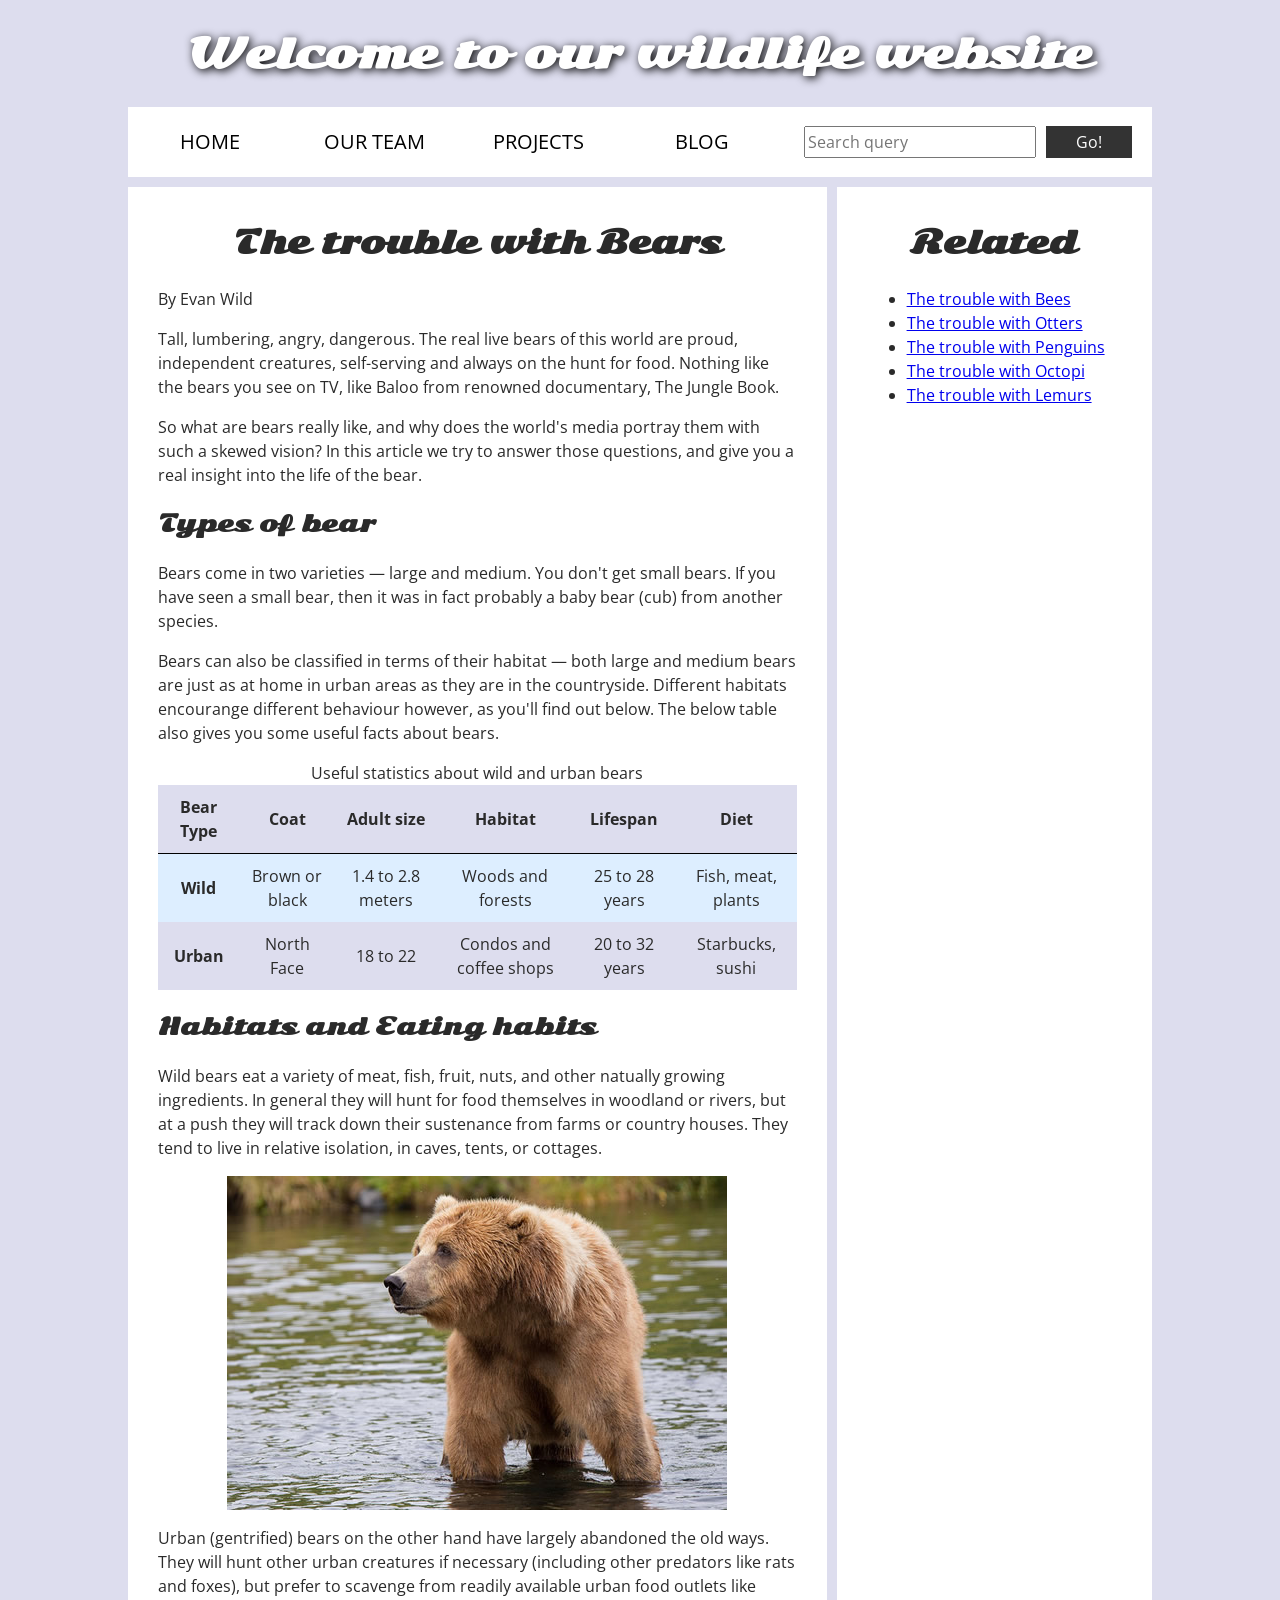
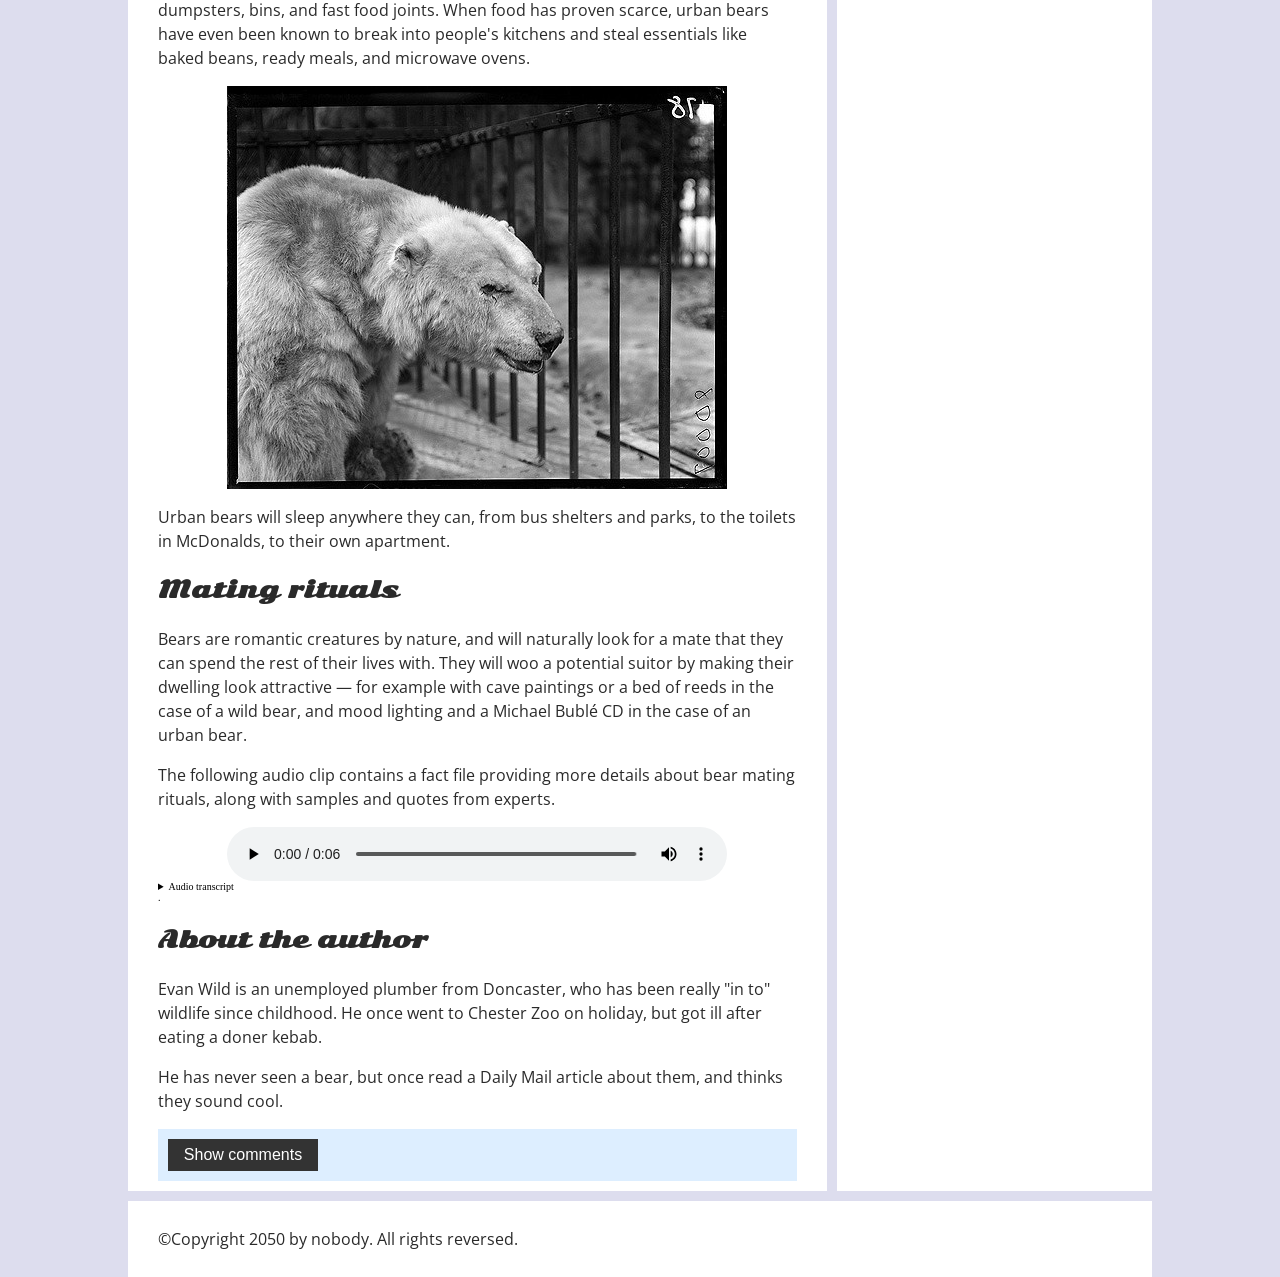
<file: ica/ica4/index.html>
<!DOCTYPE html>
<html lang="en-US">
  <head>
    <meta charset="utf-8">

    <title>Accessibility assessment</title>
    <link href="https://fonts.googleapis.com/css?family=Open+Sans+Condensed:300|Sonsie+One" rel="stylesheet" type="text/css">
    <link rel="stylesheet" href="style.css">

    <!-- the below three lines are a fix to get HTML5 semantic elements working in old versions of Internet Explorer-->
    <!--[if lt IE 9]>
      <script src="http://html5shiv.googlecode.com/svn/trunk/html5.js"></script>
    <![endif]-->
  </head>

  <body>
    <header>
      <h1>Welcome to our wildlife website</h1>
    </header>

    <nav>
      <ul>
        <li><a href="#">Home</a></li>
        <li><a href="#">Our team</a></li>
        <li><a href="#">Projects</a></li>
        <li><a href="#">Blog</a></li>
      </ul>

      <form class="search">
        <input type="search" name="q" placeholder="Search query" aria-label="Search through site content">
        <input type="submit" value="Go!">
      </form>
    </nav>

    <main>
      <article>
        <h2>The trouble with Bears</h2>
        <p>By Evan Wild</p>
       
        <p>Tall, lumbering, angry, dangerous. The real live bears of this world are proud, independent creatures, self-serving and always on the hunt for food. Nothing like the bears you see on TV, like Baloo from renowned documentary, The Jungle Book.</p>
       
        <p>So what are bears really like, and why does the world's media portray them with such a skewed vision? In this article we try to answer those questions, and give you a real insight into the life of the bear.</p>
        
        <h3>Types of bear</h3>
        
        <p>Bears come in two varieties — large and medium. You don't get small bears. If you have seen a small bear, then it was in fact probably a baby bear (cub) from another species.</p>
        
        <p>Bears can also be classified in terms of their habitat — both large and medium bears are just as at home in urban areas as they are in the countryside. Different habitats encourange different behaviour however, as you'll find out below. The below table also gives you some useful facts about bears.</p>
      
        <table>
          <caption>Useful statistics about wild and urban bears</caption>
          <thead>
            <tr>
              <th scope="col">Bear Type</th>
              <th scope="col">Coat</th>
              <th scope="col">Adult size</th>
              <th scope="col">Habitat</th>
              <th scope="col">Lifespan</th>
              <th scope="col">Diet</th>
            </tr>
          </thead>
          <tbody>
            <tr>
              <th scope="row">Wild</th>
              <td>Brown or black</td>
              <td>1.4 to 2.8 meters</td>
              <td>Woods and forests</td>
              <td>25 to 28 years</td>
              <td>Fish, meat, plants</td>
            </tr>
            <tr>
              <th scope="row">Urban</td>
              <td>North Face</td>
              <td>18 to 22</td>
              <td>Condos and coffee shops</td>
              <td>20 to 32 years</td>
              <td>Starbucks, sushi</td>
            </tr>
          </tbody>
        </table>

        <h3>Habitats and Eating habits</h3>
    
        <p>Wild bears eat a variety of meat, fish, fruit, nuts, and other natually growing ingredients. In general they will hunt for food themselves in woodland or rivers, but at a push they will track down their sustenance from farms or country houses. They tend to live in relative isolation, in caves, tents, or cottages.</p>
 
        <img src="media/wild-bear.jpg" alt="A big brown wild bear standing in a river looking for fish">
        
        <p>Urban (gentrified) bears on the other hand have largely abandoned the old ways. They will hunt other urban creatures if necessary (including other predators like rats and foxes), but prefer to scavenge from readily available urban food outlets like dumpsters, bins, and fast food joints. When food has proven scarce, urban bears have even been known to break into people's kitchens and steal essentials like baked beans, ready meals, and microwave ovens.</p>
      
        <img src="media/urban-bear.jpg" alt="An urban polar bear looking through the railings of his garden">
        
        <p>Urban bears will sleep anywhere they can, from bus shelters and parks, to the toilets in McDonalds, to their own apartment.</p>
        
        <h3>Mating rituals</h3>
        
        <p>Bears are romantic creatures by nature, and will naturally look for a mate that they can spend the rest of their lives with. They will woo a potential suitor by making their dwelling look attractive — for example with cave paintings or a bed of reeds in the case of a wild bear, and mood lighting and a Michael Bublé CD in the case of an urban bear.</p>
    
        <p>The following audio clip contains a fact file providing more details about bear mating rituals, along with samples and quotes from experts.</p>
   
        <audio controls>
          <source src="media/bear.mp3" type="audio/mp3">
          <source src="media/bear.ogg" type="audio/ogg">
          <p>It looks like your browser doesn't support HTML5 audio players. Here is a <a href="media/bear.mp3">direct link to the audio file</a>instead.</p>
        </audio>
        <details>
          <summary>Audio transcript</summary>
          <p>This isn't really an audio fact file about bears, but it is a audio file you can transcribe</p>
        </details>.

        <aside>

          <h3>About the author</h3>
        
          <p>Evan Wild is an unemployed plumber from Doncaster, who has been really "in to" wildlife since childhood. He once went to Chester Zoo on holiday, but got ill after eating a doner kebab.</p>
        
          <p>He has never seen a bear, but once read a Daily Mail article about them, and thinks they sound cool.</p>

        </aside>
        <section class="comments">
          <button class="show-hide">Show comments</button>

          <div class="comment-wrapper">

            <h2>Add comment</h2>

            <form class="comment-form">
              <div class="flex-pair">
                <label for="name">Your name:</label>
                <input type="text" name="name" id="name" placeholder="Enter your name">
              </div>
              <div class="flex-pair">
                <label for="comment">Your comment:</label>
                <input type="text" name="comment" id="comment" placeholder="Enter your comment">
              </div>
              <div>
                <input type="submit" value="Submit comment">
              </div>
            </form>

            <h2>Comments</h2>

            <ul class="comment-container">

              <li>

                <p>Bob Fossil</p>

                <p>Oh I am so glad you taught me all about the big brown angry guys in the woods. With their sniffing little noses and their bad attitudes, they can sure be a menace — I was thinking of putting them all in a truck and driving them outta here. I run a zoo, you know.</p>

              </li>

            </ul>

          </div>
        </section>
      </article>

      <div class="secondary">
        <h2>Related</h2>

        <ul>
          <li><a href="#">The trouble with Bees</a></li>
          <li><a href="#">The trouble with Otters</a></li>
          <li><a href="#">The trouble with Penguins</a></li>
          <li><a href="#">The trouble with Octopi</a></li>
          <li><a href="#">The trouble with Lemurs</a></li>
        </ul>
      </div>
    </main>

    <footer>
      <p>©Copyright 2050 by nobody. All rights reversed.</p>
    </footer>

    <script src="main.js"></script>

  </body>
</html>
</file>
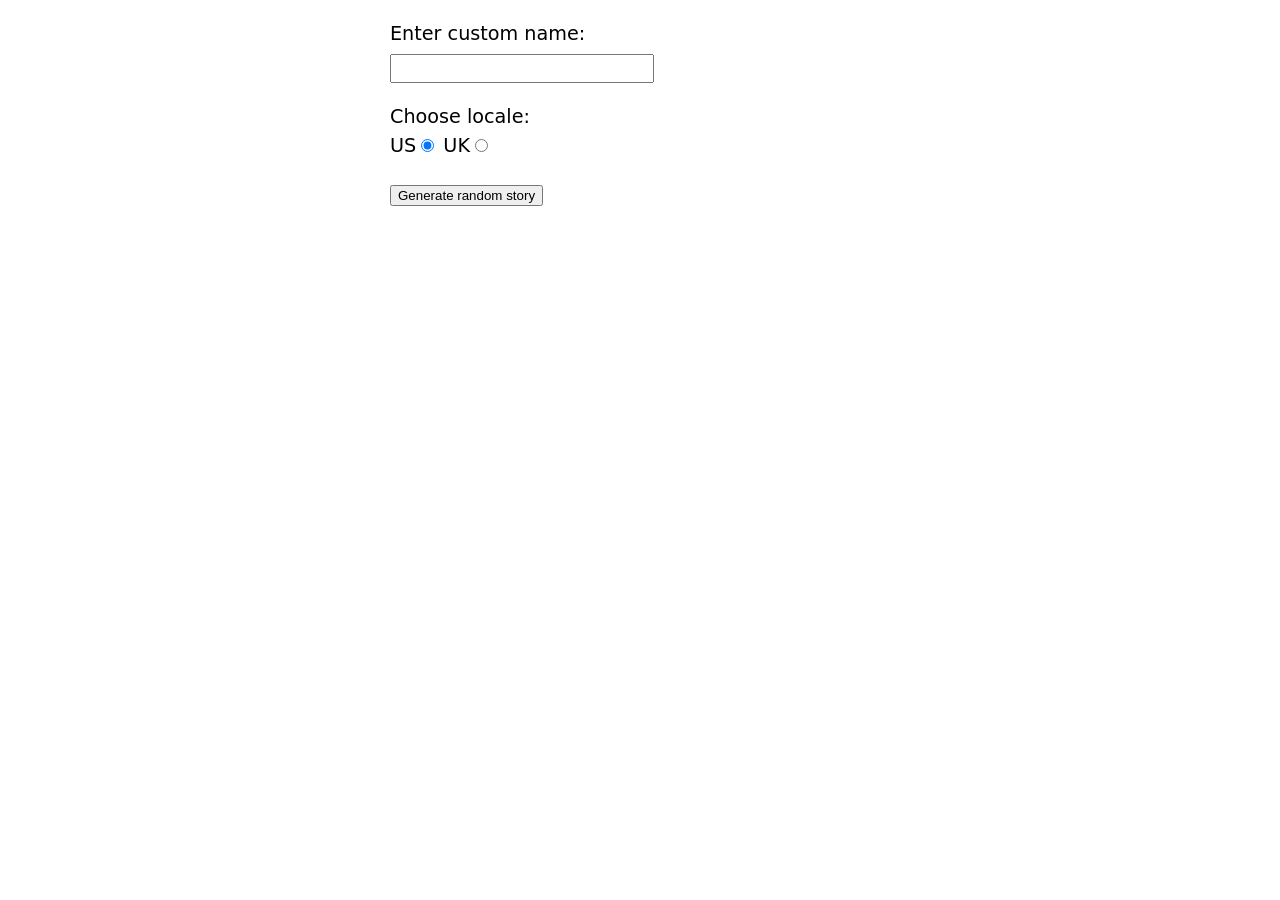
<file: ica/ica11.html>
<!DOCTYPE html>
<html lang="en">
<head>
    <meta charset="utf-8">
    <meta name="viewport" content="width=device-width, initial-scale=1.0">
    <title>ica11 | Silly story generator</title>
    <style>
        body {
        font: 1.2em / 1.5 system-ui;
        margin: 0 auto;
        width: 500px;
        }

        fieldset {
        border: 0;
        }

        fieldset,
        legend {
        padding: 0;
        margin: 0;
        }

        input[type="text"] {
        margin-top: 5px;
        padding: 5px;
        width: 50%;
        display: block;
        }

        div,
        fieldset {
        margin-top: 20px;
        }

        p {
        margin-top: 10px;
        background: #ffc125;
        padding: 20px;
        visibility: hidden;
        }
    </style>
</head>

<body>
    <div>
        <label for="custom-name">Enter custom name:</label>
        <input id="custom-name" type="text" placeholder="" />
    </div>
        <fieldset>
            <legend>Choose locale:</legend>
            <label for="us">US</label
            ><input id="us" type="radio" name="uk-us" value="us" checked />
            <label for="uk">UK</label
            ><input id="uk" type="radio" name="uk-us" value="uk" />
        </fieldset>
    <div>
  <button class="generate">Generate random story</button>
</div>
<p class="story"></p>
<script>
    const customName = document.getElementById("custom-name");
    const generateBtn = document.querySelector(".generate");
    const story = document.querySelector(".story");

    function randomValueFromArray(array) {
        const random = Math.floor(Math.random() * array.length);
        return array[random];
    }

    const characters = ["Willy the Goblin", "Big Daddy", "Father Christmas"];
    const places = ["the soup kitchen", "Disneyland", "the White House"];
    const events = [
        "spontaneously combusted",
        "melted into a puddle on the sidewalk",
        "turned into a slug and slithered away",
    ];

    function returnRandomStoryString() {
        const randomCharacter = randomValueFromArray(characters);
        const randomPlace = randomValueFromArray(places);
        const randomEvent = randomValueFromArray(events);

        let storyText = `It was 94 Fahrenheit outside, so 
            ${randomCharacter} went for a walk. When they got to 
            ${randomPlace}, they stared in horror for a few moments, then 
            ${randomEvent}. Bob saw the whole thing, but was not surprised — 
            ${randomCharacter} weighs 300 pounds, and it was a hot day.`;

        return storyText;
    }

    generateBtn.addEventListener("click", generateStory);

    function generateStory() {
        let newStory = returnRandomStoryString();
        if (customName.value !== "") {
            const name = customName.value;
            newStory = newStory.replace("Bob", name);
        }

        if (document.getElementById("uk").checked) {
            const weight = Math.round(300 / 14) + " stone";
            const temperature = Math.round((94 - 32) * (5 / 9)) + " Celsius";
            newStory = newStory.replace("300 pounds", weight);
            newStory = newStory.replace("94 Fahrenheit", temperature);
        }

        console.log(newStory);
        story.textContent = newStory;
        story.style.visibility = "visible";
    }
</script>
</body>
</html>
</file>
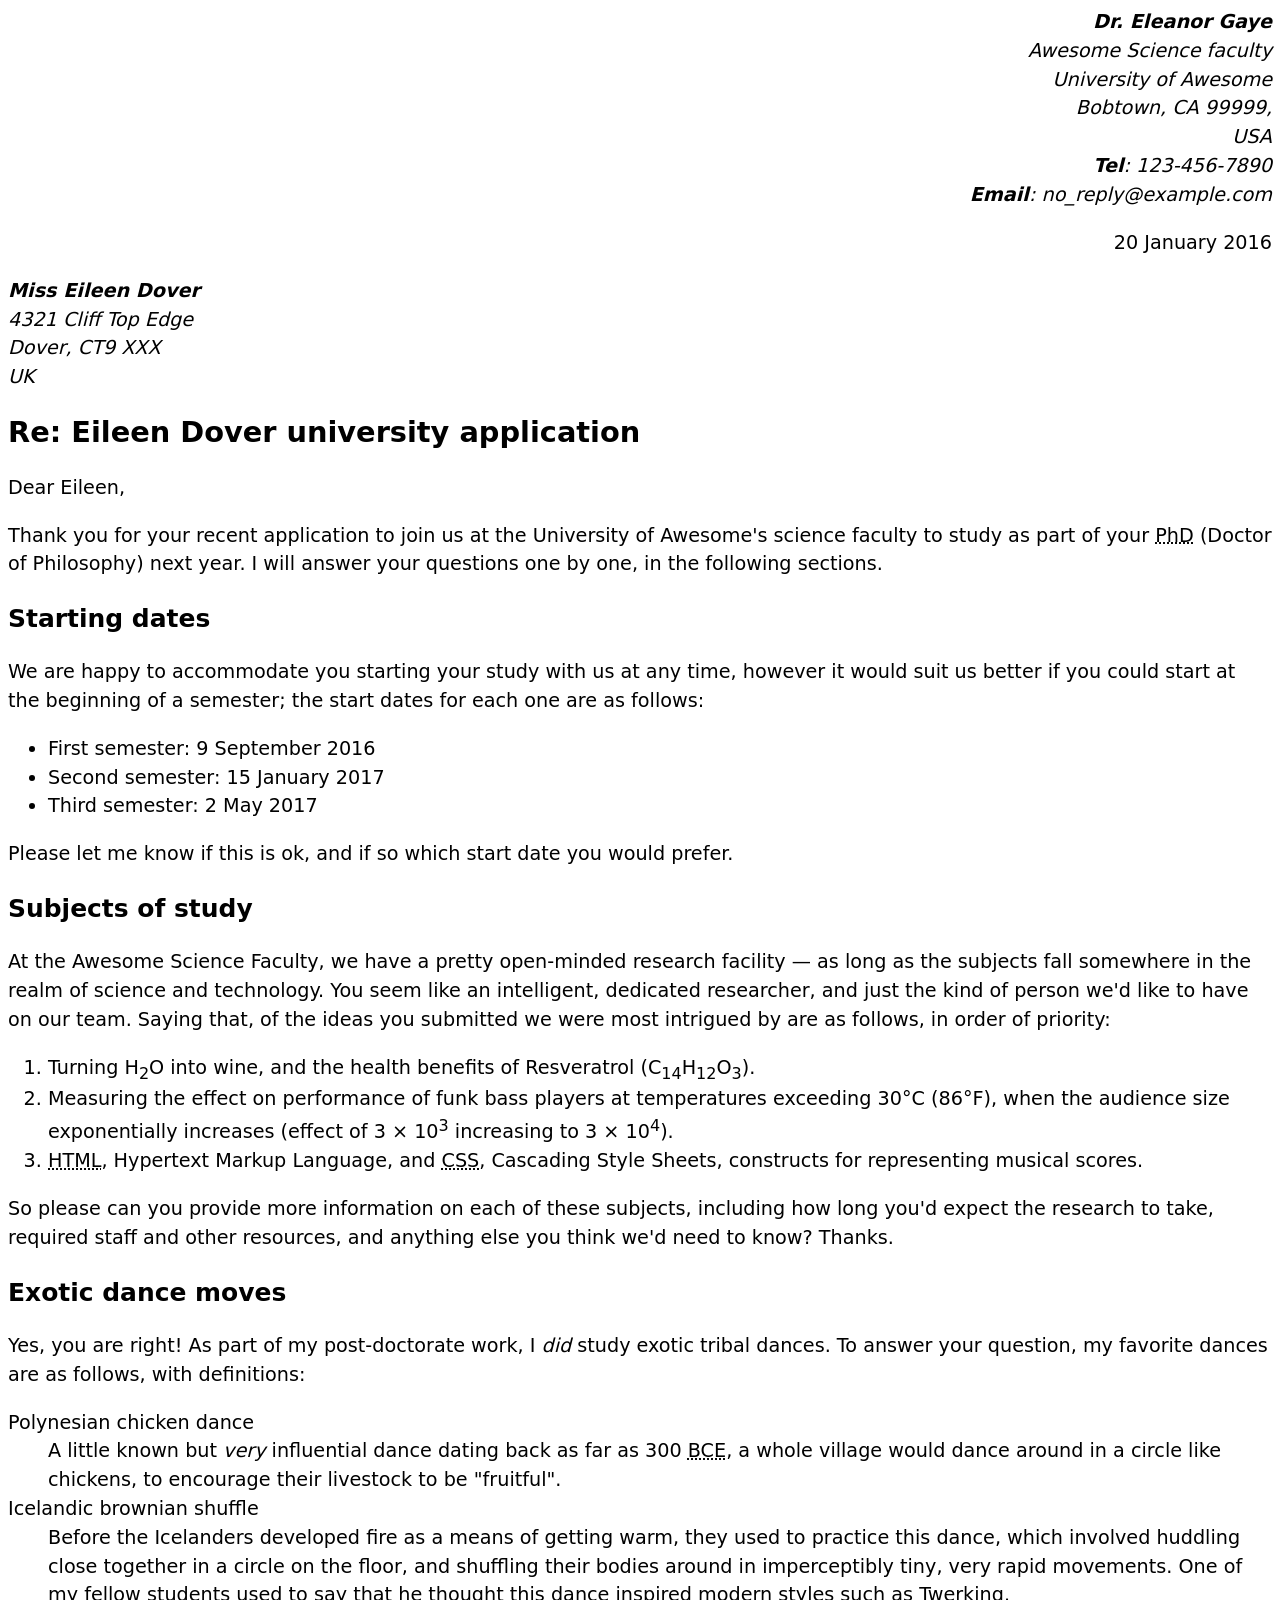
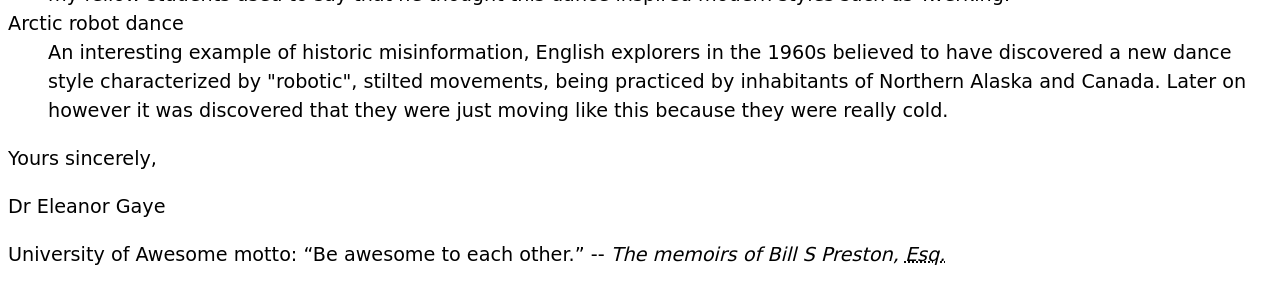
<file: ica/ICA3.html>
<!doctype html>
<html lang="en-US">
  <head>
    <meta charset="utf-8" />
    <meta name="author" content="Dr. Eleanor Gaye" />
    <title>Awesome science application correspondence</title>
    <style>
        body {
          font: 1.2em / 1.5 system-ui;
        }

        .sender-column {
          text-align: right;
        }

        h1 {
        font-size: 1.5em;
        }

        h2 {
          font-size: 1.3em;
        }
    </style>
</head>
<body>
    <address class="sender-column">
        <strong>Dr. Eleanor Gaye</strong><br />
        Awesome Science faculty<br />
        University of Awesome<br />
        Bobtown, CA 99999,<br />
        USA<br />
        <strong>Tel</strong>: 123-456-7890<br />
        <strong>Email</strong>: no_reply@example.com
    </address>

    <p class="sender-column">
      <time datetime="2016-01-20">20 January 2016</time>
    </p>

    <address> 
        <strong>Miss Eileen Dover</strong><br />
        4321 Cliff Top Edge<br />
        Dover, CT9 XXX<br />
        UK
    </address>
    
    <h1>Re: Eileen Dover university application</h1>

    <p>Dear Eileen,</p>

    <p>
      Thank you for your recent application to join us at the University of
      Awesome's science faculty to study as part of your
      <abbr title="Doctor of Philosophy">PhD</abbr> (Doctor of Philosophy) next year. I will answer your
      questions one by one, in the following sections.
    </p>

    <h2>Starting dates</h2>

    <p>
        We are happy to accommodate you starting your study with us at any time,
        however it would suit us better if you could start at the beginning of a
        semester; the start dates for each one are as follows:
    </p>

    <ul>
        <li>  First semester: <time datetime="2016-09-09">9 September 2016</time></li>
        <li>Second semester: <time datetime="2017-01-15">15 January 2017</time></li>
        <li>Third semester: <time datetime="2017-05-02">2 May 2017</time></li>
    </ul>
    
    <p>
      Please let me know if this is ok, and if so which start date you would
      prefer.
    </p>

    <h2>Subjects of study</h2>

    <p>
      At the Awesome Science Faculty, we have a pretty open-minded research
      facility — as long as the subjects fall somewhere in the realm of science
      and technology. You seem like an intelligent, dedicated researcher, and
      just the kind of person we'd like to have on our team. Saying that, of the
      ideas you submitted we were most intrigued by are as follows, in order of
      priority:
    </p>

    <ol>
      <li>
        Turning H<sub>2</sub>O into wine, and the health benefits of Resveratrol
        (C<sub>14</sub>H<sub>12</sub>O<sub>3</sub>).
      </li>
      <li>
        Measuring the effect on performance of funk bass players at temperatures
        exceeding 30°C (86°F), when the audience size exponentially increases
        (effect of 3 × 10<sup>3</sup> increasing to 3 × 10<sup>4</sup>).
      </li>
      <li>
        <abbr title="Hypertext Markup Language">HTML</abbr>, Hypertext Markup Language, and <abbr title="Cascading Style Sheets">CSS</abbr>,
        Cascading Style Sheets, constructs for representing musical scores.
      </li>
    </ol>

    <p>
      So please can you provide more information on each of these subjects,
      including how long you'd expect the research to take, required staff and
      other resources, and anything else you think we'd need to know? Thanks.
    </p>

    <h2>Exotic dance moves</h2>

    <p>
      Yes, you are right! As part of my post-doctorate work, I
      <em>did</em> study exotic tribal dances. To answer your question, my
      favorite dances are as follows, with definitions:
    </p>

    <dl>
      <dt>Polynesian chicken dance</dt>
      <dd>
        A little known but <em>very</em> influential dance dating back as far as
        300 <abbr title="Before Common Era">BCE</abbr>, a whole village would
        dance around in a circle like chickens, to encourage their livestock to
        be "fruitful".
      </dd>

      <dt>Icelandic brownian shuffle</dt>
      <dd>
        Before the Icelanders developed fire as a means of getting warm, they
        used to practice this dance, which involved huddling close together in a
        circle on the floor, and shuffling their bodies around in imperceptibly
        tiny, very rapid movements. One of my fellow students used to say that
        he thought this dance inspired modern styles such as Twerking.
      </dd>

      <dt>Arctic robot dance</dt>
      <dd>
        An interesting example of historic misinformation, English explorers in
        the 1960s believed to have discovered a new dance style characterized by
        "robotic", stilted movements, being practiced by inhabitants of Northern
        Alaska and Canada. Later on however it was discovered that they were
        just moving like this because they were really cold.
      </dd>
    </dl>

    <p>Yours sincerely,</p>

    <p>Dr Eleanor Gaye</p>

    <p>
      University of Awesome motto: <q>Be awesome to each other.</q> --
      <cite
        >The memoirs of Bill S Preston, <abbr title="Esquire">Esq.</abbr></cite>
    </p>
</body>
</html>
</file>
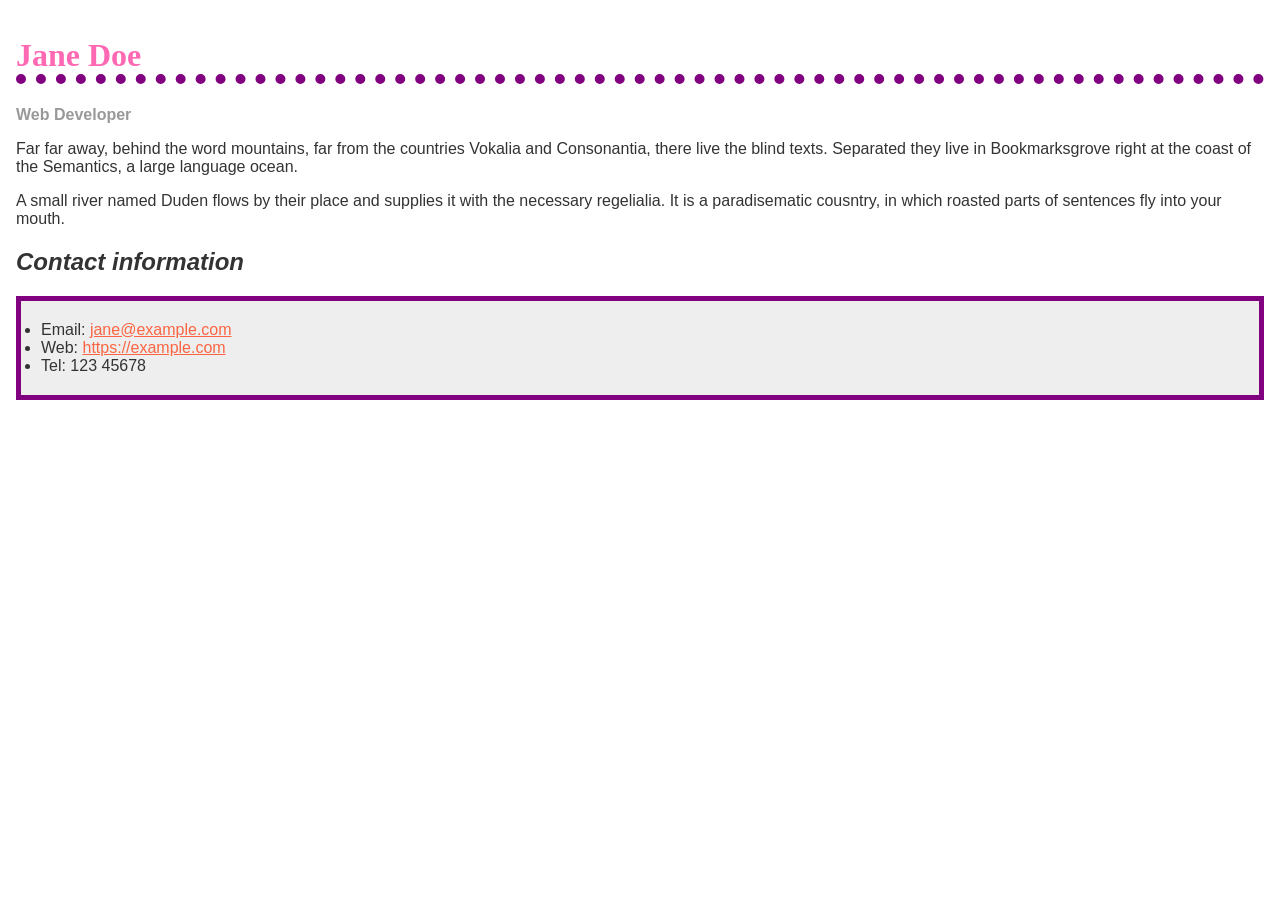
<file: ica/ica7.html>
<!doctype html>
<html lang="en">
  <head>
    <meta charset="utf-8" />
    <meta name="viewport" content="width=device-width" />
    <title>Formatting a biography</title>
    <style>
      body {
        background-color: #fff;
        color: #333;
        font-family: Arial, Helvetica, sans-serif;
        padding: 1em;
        margin: 0;
      }

      h1 {
        color: hotpink;
        font-size: 2em;
        font-family: Georgia, "Times New Roman", Times, serif;
        border-bottom: 10px dotted purple;
      }

      h2 {
        font-size: 1.5em;
        font-style: italic;
      }

      .job-title {
        color: #999999;
        font-weight: bold;
      }

      a:link,
      a:visited {
        color: #fb6542;
      }

      a:hover {
        text-decoration: none;
        color: green;
      }

      ul {
        background-color: #eeeeee;
        border: 5px solid purple;
        padding: 20px;
      }
    </style>
  </head>

  <body>
    <h1>Jane Doe</h1>
    <div class="job-title">Web Developer</div>
    <p>
      Far far away, behind the word mountains, far from the countries Vokalia
      and Consonantia, there live the blind texts. Separated they live in
      Bookmarksgrove right at the coast of the Semantics, a large language
      ocean.
    </p>

    <p>
      A small river named Duden flows by their place and supplies it with the
      necessary regelialia. It is a paradisematic cousntry, in which roasted
      parts of sentences fly into your mouth.
    </p>

    <h2>Contact information</h2>
    <ul>
      <li>
        Email:
        <a href="mailto:jane@example.com">jane@example.com</a>
      </li>
      <li>
        Web:
        <a href="https://example.com">https://example.com</a>
      </li>
      <li>Tel: 123 45678</li>
    </ul>
  </body>
</html>
</file>
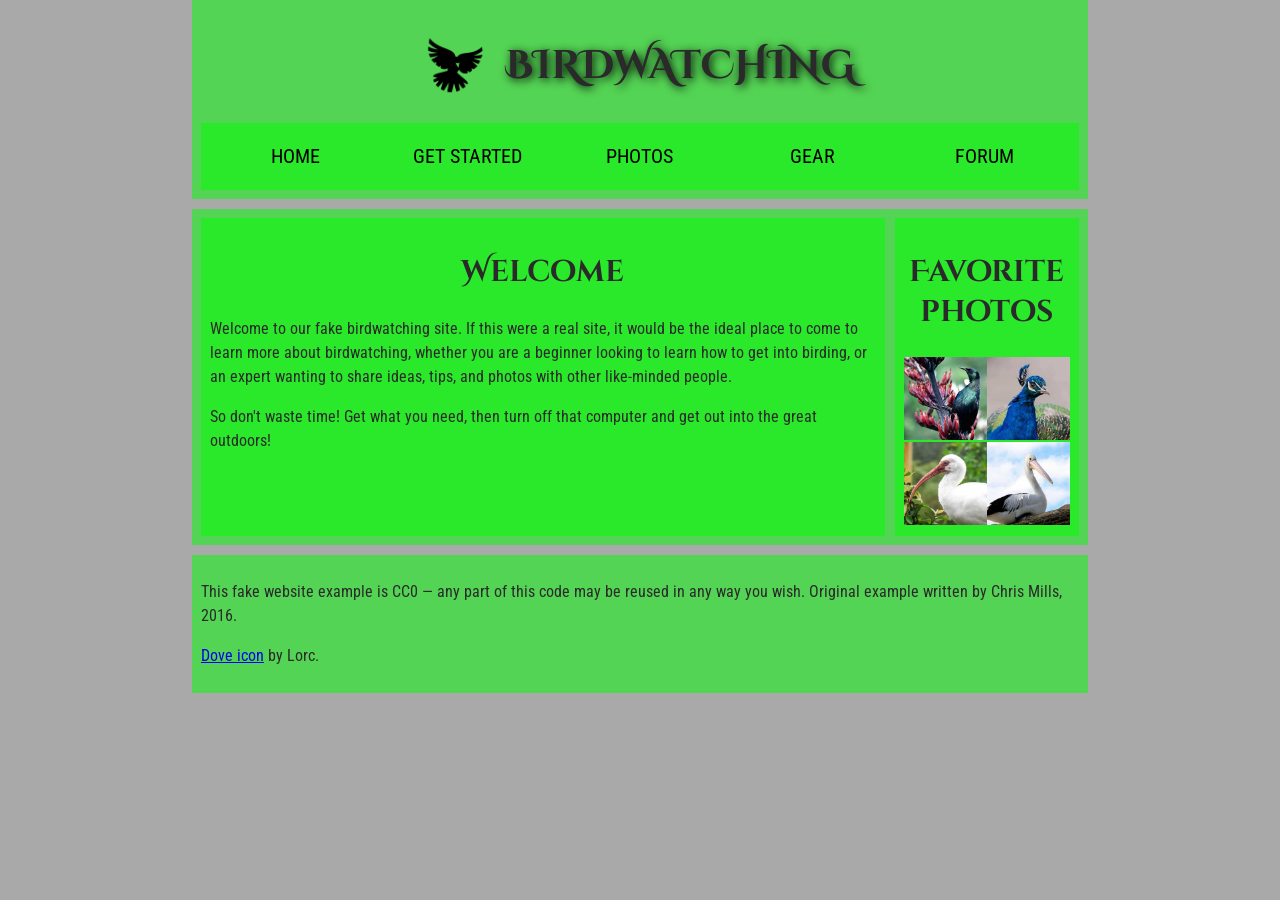
<file: wa/wa4.html>
<!doctype html>
<html lang="en">
  <head>
    <meta charset="utf-8" />
    <title>Birdwatching</title>
    <link
      href="https://fonts.googleapis.com/css?family=Roboto+Condensed:300%7CCinzel+Decorative:700"
      rel="stylesheet" />
<style>
        /* || General setup */

body {
  margin: 0;
}

html {
  font-size: 10px;
  background-color: darkgrey;
}

body {
  width: 70%;
  min-width: 800px;
  margin: 0 auto;
}

/* || typography */

h1,
h2 {
  font-family: "Cinzel Decorative", cursive;
  color: #2a2a2a;
}

p,
li {
  font-family: "Roboto Condensed", sans-serif;
  color: #2a2a2a;
}

h1 {
  font-size: 4rem;
  text-align: center;
  text-shadow: 2px 2px 10px black;
}

h2 {
  font-size: 3rem;
  text-align: center;
}

p,
li {
  font-size: 1.6rem;
  line-height: 1.5;
}

/* || header layout */

header {
  margin-bottom: 10px;
}

main,
header,
nav,
article,
aside,
footer,
section {
  background-color: #00ff0080;
  padding: 1%;
}

h1 {
  text-transform: uppercase;
  display: flex;
  align-items: center;
  justify-content: center;
  gap: 20px;
}

header img {
  height: 60px;
}

nav ul {
  padding: 0;
  list-style-type: none;
  display: flex;
}

nav li {
  text-align: center;
  flex: 1;
}

nav a {
  font-size: 2rem;
  text-transform: uppercase;
  text-decoration: none;
  color: black;
}

nav a:hover,
nav a:focus {
  color: red;
}

/* || main layout */

main {
  display: flex;
  gap: 10px;
}

article {
  flex: 4;
}

aside {
  flex: 1;
}

aside a {
  display: block;
  float: left;
  width: 50%;
}

aside img {
  max-width: 100%;
}

footer {
  margin-top: 10px;
}
</style>
  </head>

  <body>
    <header>
    <h1>
        <img src="images/dove.png" alt="Dove logo" /> 
        Birdwatching
    </h1>
    
        <nav>
        <ul>
            <li><a href="#">Home</a></li>
            <li><a href="#">Get Started</a></li>
            <li><a href="#">Photos</a></li>
            <li><a href="#">Gear</a></li>
            <li><a href="#">Forum</a></li>
        </ul>
        </nav>
    </header>

<main>
    <article>
    <h2>Welcome</h2>

    <p>
      Welcome to our fake birdwatching site. If this were a real site, it
      would be the ideal place to come to learn more about birdwatching,
      whether you are a beginner looking to learn how to get into birding, or
      an expert wanting to share ideas, tips, and photos with other
      like-minded people.
    </p>

    <p>
      So don't waste time! Get what you need, then turn off that computer and
      get out into the great outdoors!
    </p>
    </article>

    <aside>
    <h2>Favorite photos</h2>

        <a href="images/favorite-bird-1.jpg">
        <img src="images/favorite-bird-1_th.jpg" alt="Favorite Bird 1" />
        </a>
        <a href="images/favorite-bird-2.jpg">
        <img src="images/favorite-bird-2_th.jpg" alt="Favorite Bird 2" />
        </a>
        <a href="images/favorite-bird-3.jpg">
        <img src="images/favorite-bird-3_th.jpg" alt="Favorite Bird 3" />
        </a>
        <a href="images/favorite-bird-4.jpg">
        <img src="images/favorite-bird-4_th.jpg" alt="Favorite Bird 4" />
        </a>
    </aside>
</main>

<footer>
    <p>
      This fake website example is CC0 — any part of this code may be reused
      in any way you wish. Original example written by Chris Mills, 2016.
    </p>

    <p>
      <a href="http://game-icons.net/lorc/originals/dove.html">Dove icon</a>
      by Lorc.
    </p>
</footer>
</body>
</html>
</file>
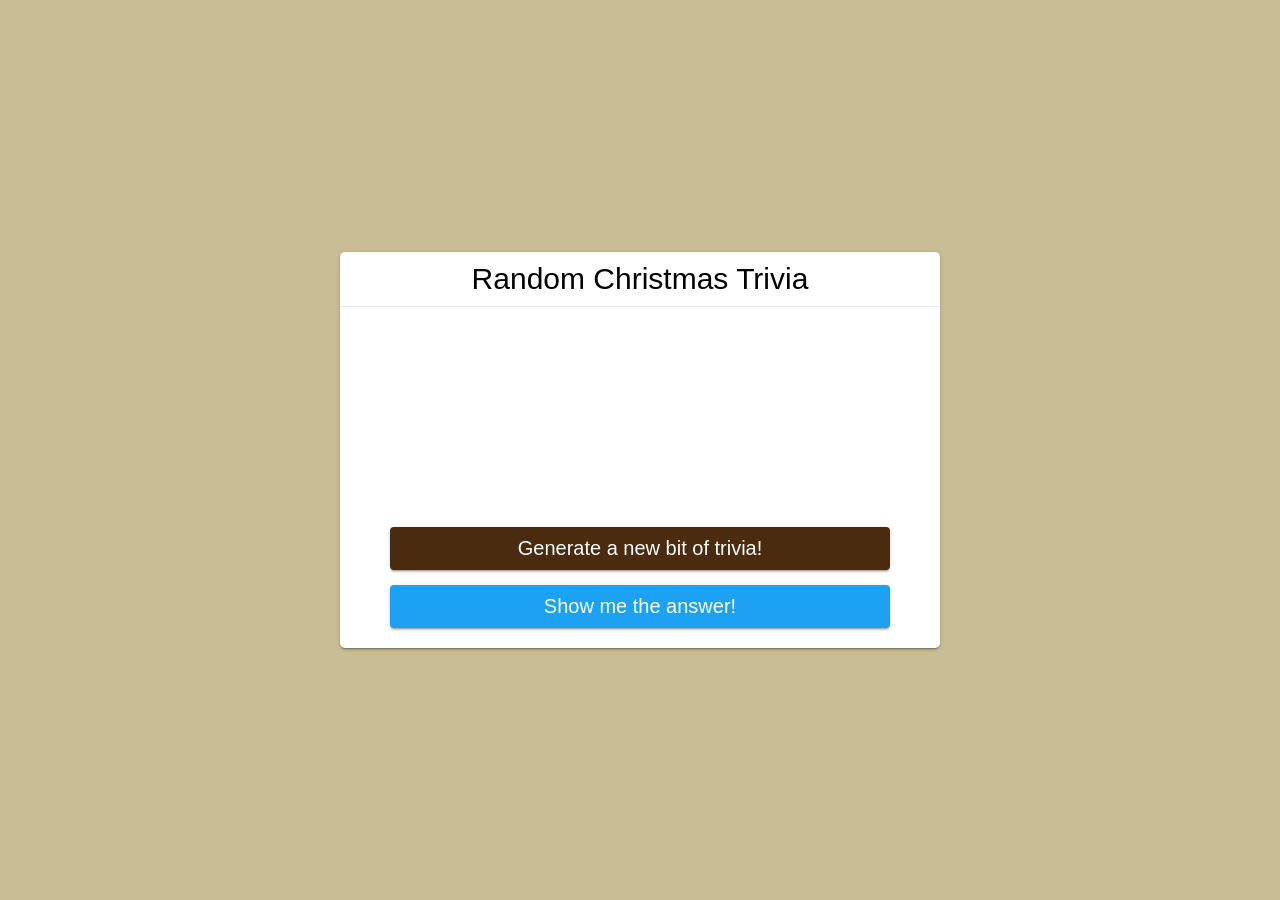
<file: ica/ica12/ica12.html>
<!DOCTYPE html>
<html lang="en">
<head>
    <meta charset="UTF-8">
    <meta http-equiv="X-UA-Compatible" content="IE=edge">
    <meta name="viewport" content="width=device-width, initial-scale=1.0">
    <title>ica12:api</title>
    <link rel="stylesheet" href="ica12.css">
</head>
<body>
    <div class="app">
        <header>Random Christmas Trivia</header>
        <section class="quotes">
          <div class="quote-text" id="js-quote-text"></div>
          <div class="quote-text" id="js-answer-text"></div>
        </section>
        <section class="controls" >
          <button type="button" id="js-new-quote" class="new-quote button">
            Generate a new bit of trivia!
          </button>
          <button type="button" id="js-tweet" class="twitter button">
            Show me the answer!
          </button>
          <!-- <a class="answer button" id="js-tweet" target="_blank" rel="noreferrer">Show me the answer!</a> -->
        </section>
      </div>
      <script src="ica12.js"></script>
</body>
</html>
</file>
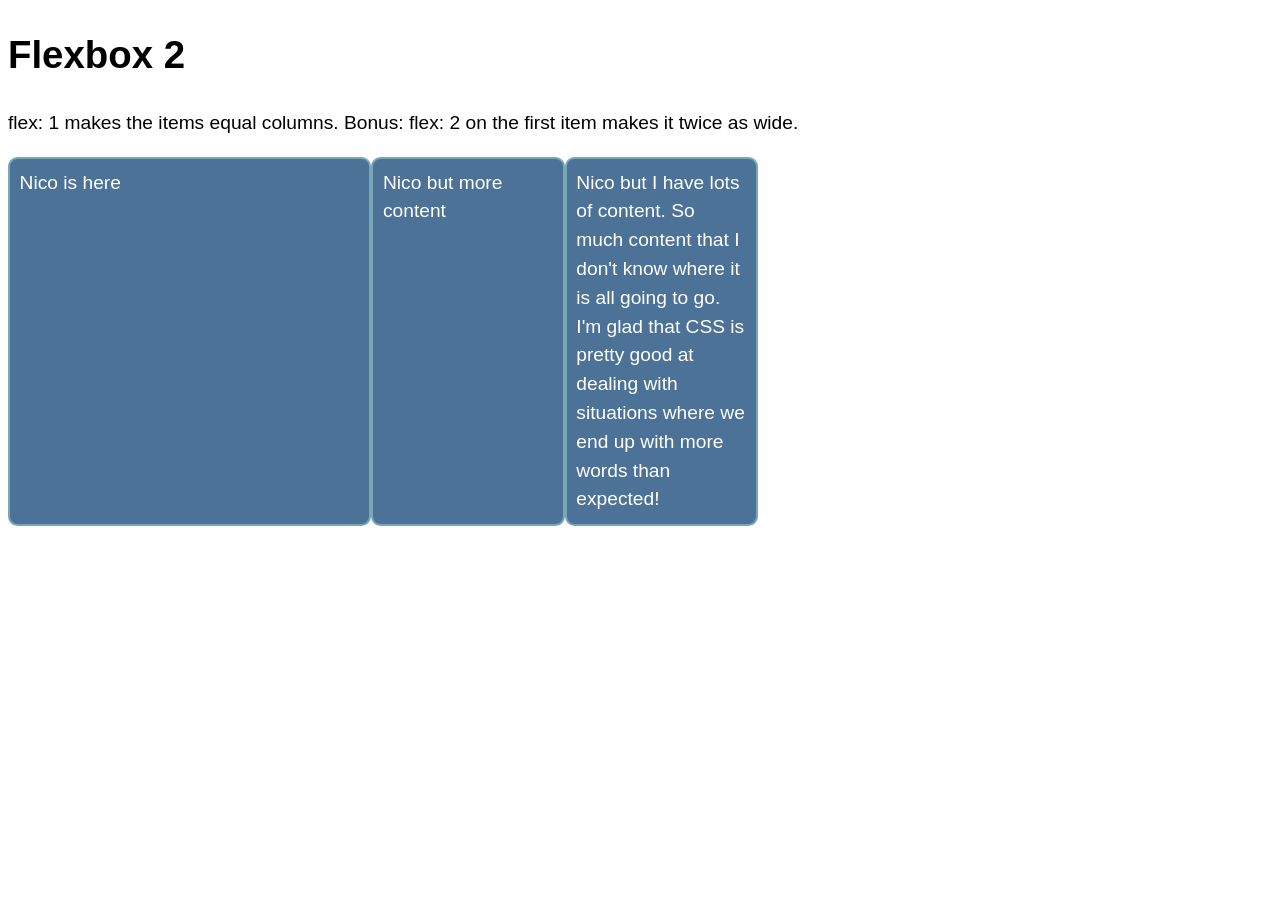
<file: ica/ica8/flexbox.html>
<!doctype html>
<html lang="en">
  <head>
    <meta charset="utf-8" />
    <meta name="viewport" content="width=device-width, initial-scale=1" />
    <title>Nico| ica8:Test Your Skills: Flexbox 2</title>
    <style>
      body {
        font: 1.2em / 1.5 sans-serif;
      }
      ul {
        max-width: 750px;
        list-style: none;
        padding: 0;
        margin: 0;
      }

      li {
        background-color: #4d7298;
        border: 2px solid #77a6b6;
        border-radius: 0.5em;
        color: white;
        padding: 0.5em;
      }

      ul {
        display: flex;
      }

      li {
        flex: 1;
      }

      li:first-child {
        flex: 2;
      }
    </style>
  </head>
  <body>
    <h1>Flexbox 2</h1>
    <p>
      flex: 1 makes the items equal columns. 
      Bonus: flex: 2 on the first item makes it twice as wide.
    </p>

    <ul>
      <li>Nico is here</li>
      <li>Nico but more content</li>
      <li>
        Nico but I have lots of content. So much content that I don't know where it is all
        going to go. I'm glad that CSS is pretty good at dealing with situations
        where we end up with more words than expected!
      </li>
    </ul>
  </body>
</html>
</file>
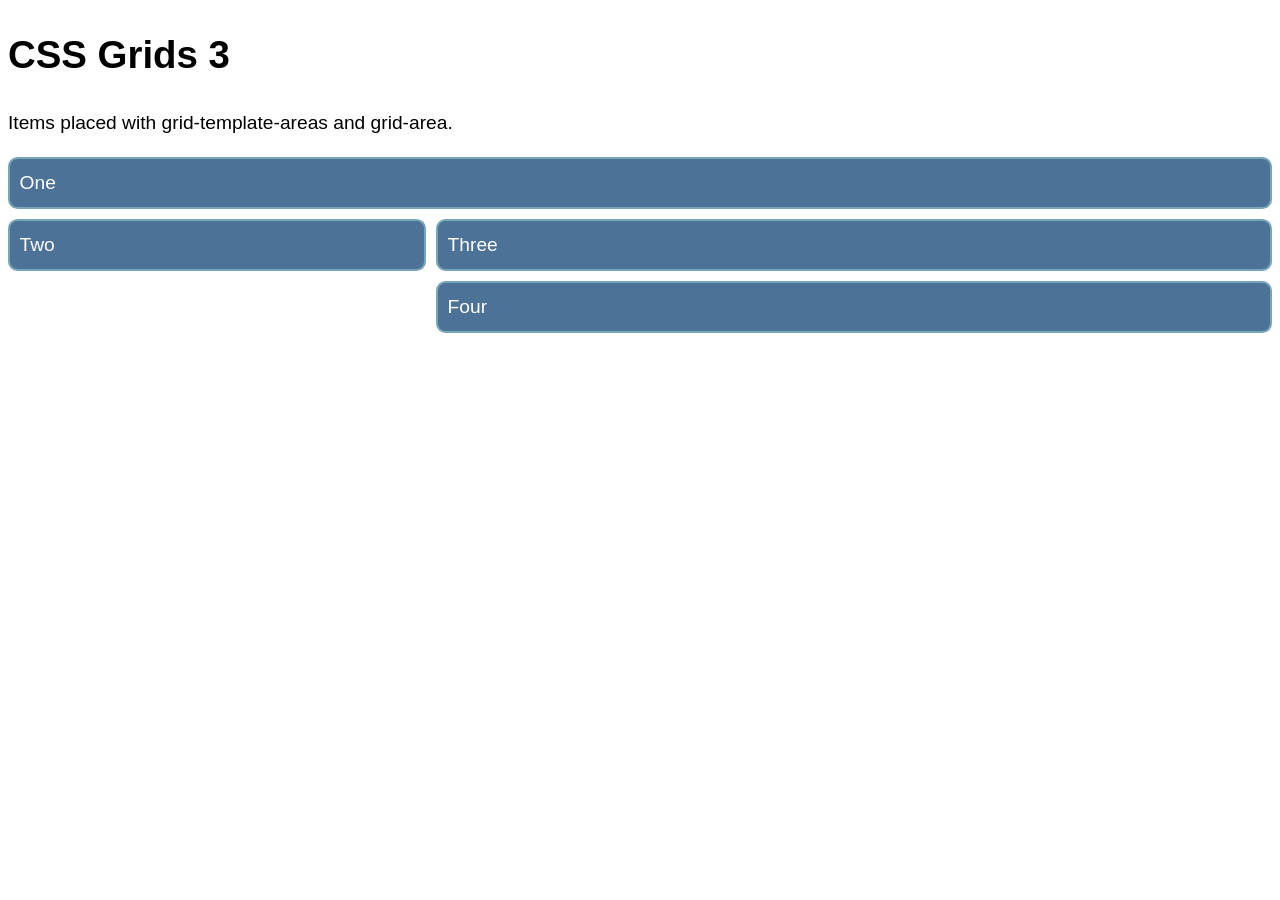
<file: ica/ica8/grid.html>
<!doctype html>
<html lang="en">
  <head>
    <meta charset="utf-8" />
    <meta name="viewport" content="width=device-width, initial-scale=1" />
    <title>Nico| ica8:Test Your Skills: CSS Grids 3</title>
    <style>
      body {
        font: 1.2em / 1.5 sans-serif;
      }

      .grid > * {
        background-color: #4d7298;
        border: 2px solid #77a6b6;
        border-radius: 0.5em;
        color: white;
        padding: 0.5em;
      }

      .grid {
        display: grid;
        grid-template-columns: 1fr 2fr;
        gap: 10px;
        grid-template-areas:
          "one one"
          "two three"
          ".   four";
      }

      .one {
        grid-area: one;
      }

      .two {
        grid-area: two;
      }

      .three {
        grid-area: three;
      }

      .four {
        grid-area: four;
      }
    </style>
  </head>
  <body>
    <h1>CSS Grids 3</h1>
    <p>Items placed with grid-template-areas and grid-area.</p>

    <div class="grid">
      <div class="one">One</div>
      <div class="two">Two</div>
      <div class="three">Three</div>
      <div class="four">Four</div>
    </div>
  </body>
</html>
</file>
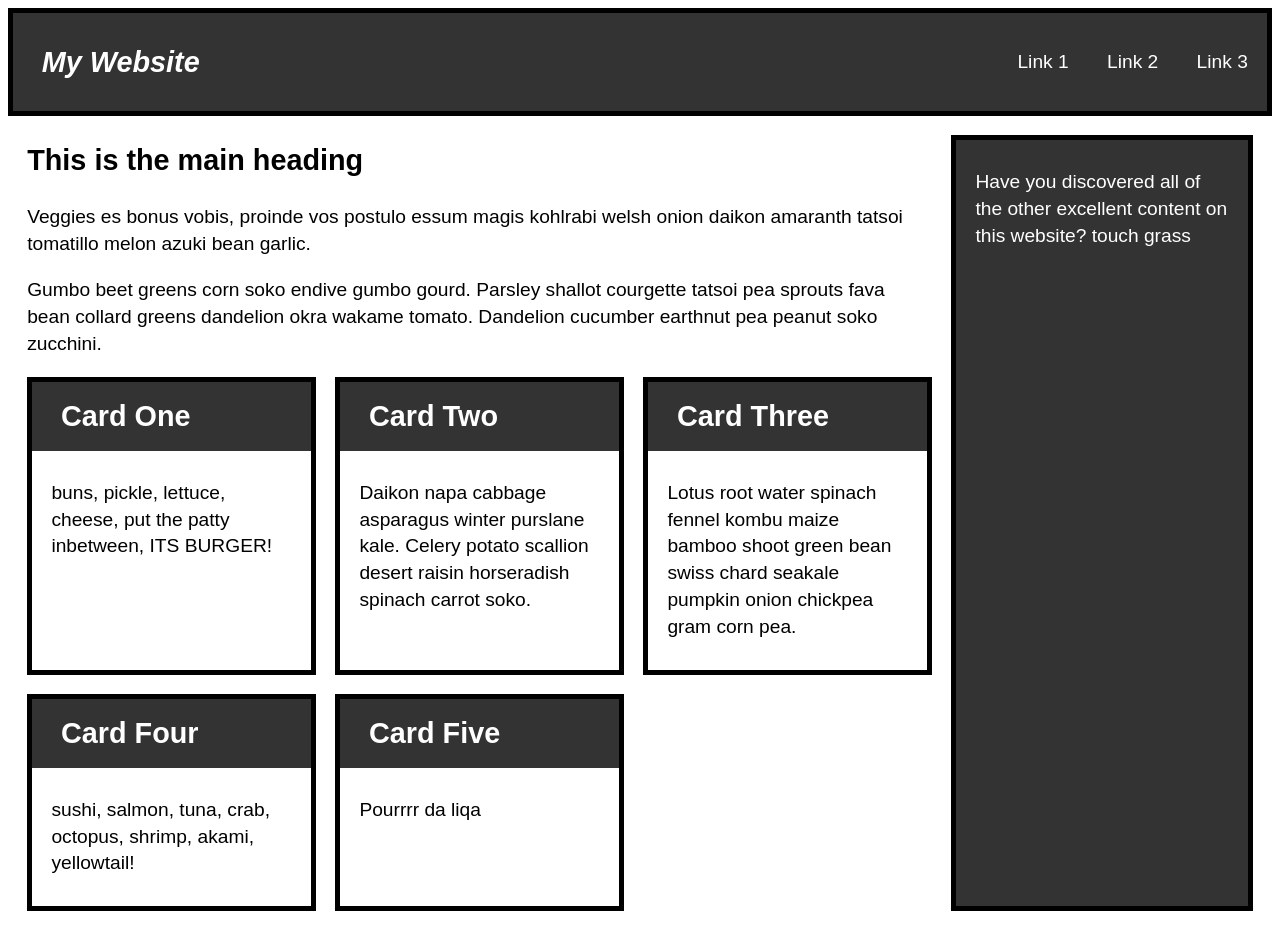
<file: ica/ica8/responsive.html>
<!doctype html>
<html lang="en">
  <head>
    <meta charset="utf-8" />
    <meta name="viewport" content="width=device-width, initial-scale=1" />
    <title>Nico| ica8: Test Your Skills: Responsive Web Design</title>
    <style>
      * {
        box-sizing: border-box;
      }

      html {
        font:
          1.2em/1.4 Arial,
          Helvetica,
          sans-serif;
      }

      body {
        padding: 0 0 1em;
      }

      header {
        background-color: #333;
        color: #fff;
        border: 5px solid #000;
      }

      header ul {
        list-style: none;
        margin: 0;
        padding: 0;
      }

      header a {
        color: #fff;
        text-decoration: none;
        display: block;
        padding: 0.5em 1em;
        border-top: 1px solid #999;
      }

      header .title {
        font-size: 150%;
        font-style: italic;
        font-weight: bold;
        padding: 1em;
      }

      main {
        padding: 0 1em;
      }

      .cards {
        list-style: none;
        margin: 0;
        padding: 0;
      }

      .cards li {
        border: 5px solid #000;
        margin-bottom: 1em;
      }

      .cards h2 {
        background-color: #333;
        color: #fff;
        margin: 0;
        padding: 0.5em 1em;
      }

      .cards .inner {
        padding: 0.5em 1em;
      }

      .sidebar {
        background-color: #333;
        border: 5px solid #000;
        padding: 0.5em 1em;
        color: #fff;
      }

      @media screen and (min-width: 40em) {
        .cards {
          display: grid;
          grid-template-columns: 1fr 1fr;
          gap: 1em;
        }

        .cards li {
          margin-bottom: 0;
        }
      }

      @media screen and (min-width: 60em) {
        header {
          display: flex;
          justify-content: space-between;
          align-items: center;
        }

        header ul {
          display: flex;
        }

        header a {
          border-top: 0;
        }

        main {
          display: grid;
          grid-template-columns: 3fr 1fr;
          gap: 1em;
        }

        .cards {
          grid-template-columns: 1fr 1fr 1fr;
        }

        .sidebar {
          margin-top: 1em;
        }
      }
    </style>
  </head>

  <body>
    <header>
      <div class="title">My Website</div>
      <nav>
        <ul>
          <li>
            <a href="#">Link 1</a>
          </li>
          <li>
            <a href="#">Link 2</a>
          </li>
          <li>
            <a href="#">Link 3</a>
          </li>
        </ul>
      </nav>
    </header>

    <main>
      <article>
        <h1>This is the main heading</h1>
        <p>
          Veggies es bonus vobis, proinde vos postulo essum magis kohlrabi welsh
          onion daikon amaranth tatsoi tomatillo melon azuki bean garlic.
        </p>

        <p>
          Gumbo beet greens corn soko endive gumbo gourd. Parsley shallot
          courgette tatsoi pea sprouts fava bean collard greens dandelion okra
          wakame tomato. Dandelion cucumber earthnut pea peanut soko zucchini. 
        </p>

        <ul class="cards">
          <li>
            <h2>Card One</h2>
            <div class="inner">
              <p>
                buns, pickle, lettuce, cheese, put the patty inbetween, ITS BURGER!
              </p>
            </div>
          </li>
          <li>
            <h2>Card Two</h2>
            <div class="inner">
              <p>
                Daikon napa cabbage asparagus winter purslane kale. Celery
                potato scallion desert raisin horseradish spinach carrot soko.
              </p>
            </div>
          </li>
          <li>
            <h2>Card Three</h2>
            <div class="inner">
              <p>
                Lotus root water spinach fennel kombu maize bamboo shoot green
                bean swiss chard seakale pumpkin onion chickpea gram corn pea.
              </p>
            </div>
          </li>
          <li>
            <h2>Card Four</h2>
            <div class="inner">
              <p>
                sushi, salmon, tuna, crab, octopus, shrimp, akami, yellowtail!
              </p>
            </div>
          </li>
          <li>
            <h2>Card Five</h2>
            <div class="inner">
              <p>
                Pourrrr da liqa
              </p>
            </div>
          </li>
        </ul>
      </article>
      <aside class="sidebar">
        <p>
          Have you discovered all of the other excellent content on this
          website? touch grass
        </p>
      </aside>
    </main>
  </body>
</html>
</file>
<file: ica/ica4/style.css>
/* || General setup */

html, body {
  margin: 0;
  padding: 0;
}

html {
  font-size: 10px;
  background-color: #dde;
}

body {
  width: 80%;
  min-width: 1024px;
  margin: 0 auto;
}

/* || typography */

h1, h2, h3 {
  font-family: 'Sonsie One', cursive;
  color: #2a2a2a;
}

p, input, li, table, label {
  font-family: 'Open Sans Condensed', sans-serif;
  color: #2a2a2a;
}

h1 {
  font-size: 4rem;
  text-align: center;
  color: white;
  text-shadow: 2px 2px 10px black;
}

h2 {
  font-size: 3rem;
  text-align: center;
}

h3 {
  font-size: 2.2rem;
}

p, li, table {
  font-size: 1.6rem;
  line-height: 1.5;
}

/* || header layout */

nav, article, footer, .secondary {
  background-color: white;
}

article, footer, .secondary {
  padding: 10px 30px;
}

article {
  margin-right: 10px;
}

nav {
  height: 50px;
  display: flex;
  padding: 1% 0;
  margin-bottom: 10px;
}

nav ul {
  padding: 0;
  list-style-type: none;
  flex: 2;
  display: flex;
}

nav li {
  display: inline;
  text-align: center;
  flex: 1;
}

nav a {
  display: inline-block;
  font-size: 2rem;
  text-transform: uppercase;
  text-decoration: none;
  color: black;
}

nav .search {
  flex: 1;
  display: flex;
  align-items: center;
  height: 100%;
  padding: 0 2em;
}

.search input {
  font-size: 1.6rem;
  height: 32px;
}

.search input[type="search"] {
  flex: 3;
}

.search input[type="submit"] {
  flex: 1;
  margin-left: 1rem;
  background: #333;
  border: 0;
  color: white;
}

/* || main layout */

main {
  display: flex;
}

article {
  flex: 5;
}

.secondary {
  flex: 2;
}

footer {
  margin-top: 10px;
}

/* Table styling */

table {
  width: 100%;
  background-color: #dde;
  border-collapse: collapse;
}

th, td {
  padding: 10px;
}

td {
  text-align: center;
}

th[scope="col"] {
  border-bottom: 1px solid black;
}

tbody tr:nth-child(odd) {
  background-color: #def;
}

/* styling content images and audio */

img, audio {
  display: block;
  margin: 0 auto;
}

audio {
  width: 500px;
}

/* Comments styling */

.comments {
  background-color: #def;
  padding: 10px;
}

.show-hide {
  cursor: pointer;
}

.comments h2{
  font-size: 2rem;
}

.comments h2:nth-of-type(2) {
  margin-bottom: 0;
}

.comment-form {
  margin-bottom: 3rem;
}

.comment-form .flex-pair {
  display: flex;
  padding: 0 3rem 1rem;
}

.comment-form label {
  align-self: center;
  flex: 2;
  text-align: right;
}

.comment-form input {
  margin-left: 1rem;
  flex: 6;
}

.show-hide {
  text-align: center;
  width: 150px;
}

.comment-form input, .comment-form label, .show-hide {
  font-size: 1.6rem;
  height: 32px;
}

.comment-form input[type="submit"], .show-hide {
  background: #333;
  border: 0;
  color: white;
}

.comment-form input[type="submit"] {
  width: 30%;
  display: block;
  margin: 0 auto;
}

.comment-container {
  margin-top: 0;
}

.comment-container li {
  list-style-type: none;
  display: flex;
}

.comment-container li p:nth-child(1) {
  flex: 1;
  font-weight: bold;
}

.comment-container li p:nth-child(2) {
  flex: 5;
}
</file>
<file: ica/ica12/ica12.css>
html {
    box-sizing: border-box;
  }
  
  *,
  *::before,
  *::after {
    box-sizing: inherit;
    margin: 0;
    padding: 0;
  }
  
  body {
    font-family: -apple-system, BlinkMacSystemFont, "Segoe UI", Roboto, Oxygen-Sans, Ubuntu, Cantarell, "Helvetica Neue", sans-serif;
    background-color: #c9bd95;
  }
  
  .app {
    position: absolute;
    top: 50%;
    left: 50%;
    transform: translate(-50%, -50%);
    width: 600px;
    background-color: white;
    border-radius: 5px;
    box-shadow: 0 2px 2px 0 rgba(0,0,0,.14), 0 3px 1px -2px rgba(0,0,0,.2), 0 1px 5px 0 rgba(0,0,0,.12);
  }
  
  header {
    width: 100%;
    font-size: 30px;
    text-align: center;
    padding: 10px;
    border-bottom: 1px solid #ebebeb;
  }
  
  .quotes {
    padding: 20px 50px;
    min-height: 200px;
  }
  
  .quote-text {
    padding-bottom: 20px;
    font-size: 25px;
    color: black;
  }
  
  .controls {
    width: 100%;
    padding: 20px 50px;
  }
  
  .button {
    display: block;
    color: white;
    border-radius: 4px;
    border: none;
    padding: 10px 20px;
    cursor: pointer;
    text-align: center;
    width: 100%;
    font-size: 20px;
    box-shadow: 0 2px 2px 0 rgba(0,0,0,.14), 0 3px 1px -2px rgba(0,0,0,.2), 0 1px 5px 0 rgba(0,0,0,.12);
  }
  
  .twitter {
    background-color: #1da1f2;
    text-decoration: none;
  }
  
  .twitter:hover {
    background-color: #1e7fbb;
  }
  
  .new-quote {
    background-color: #4A2B0F;
    margin-bottom: 15px;
  }
  
  .new-quote:hover {
    background-color: #6d3b0e;
  }
  
  .new-quote:disabled {
    background-color: #cccccc;
    color: #666666;
    cursor: not-allowed;
  }
  
  @media screen and (max-width: 600px) {
    .app {
      width: 100%;
    }
    .quote-text {
      font-size: 18px;
    }
  }
</file>
